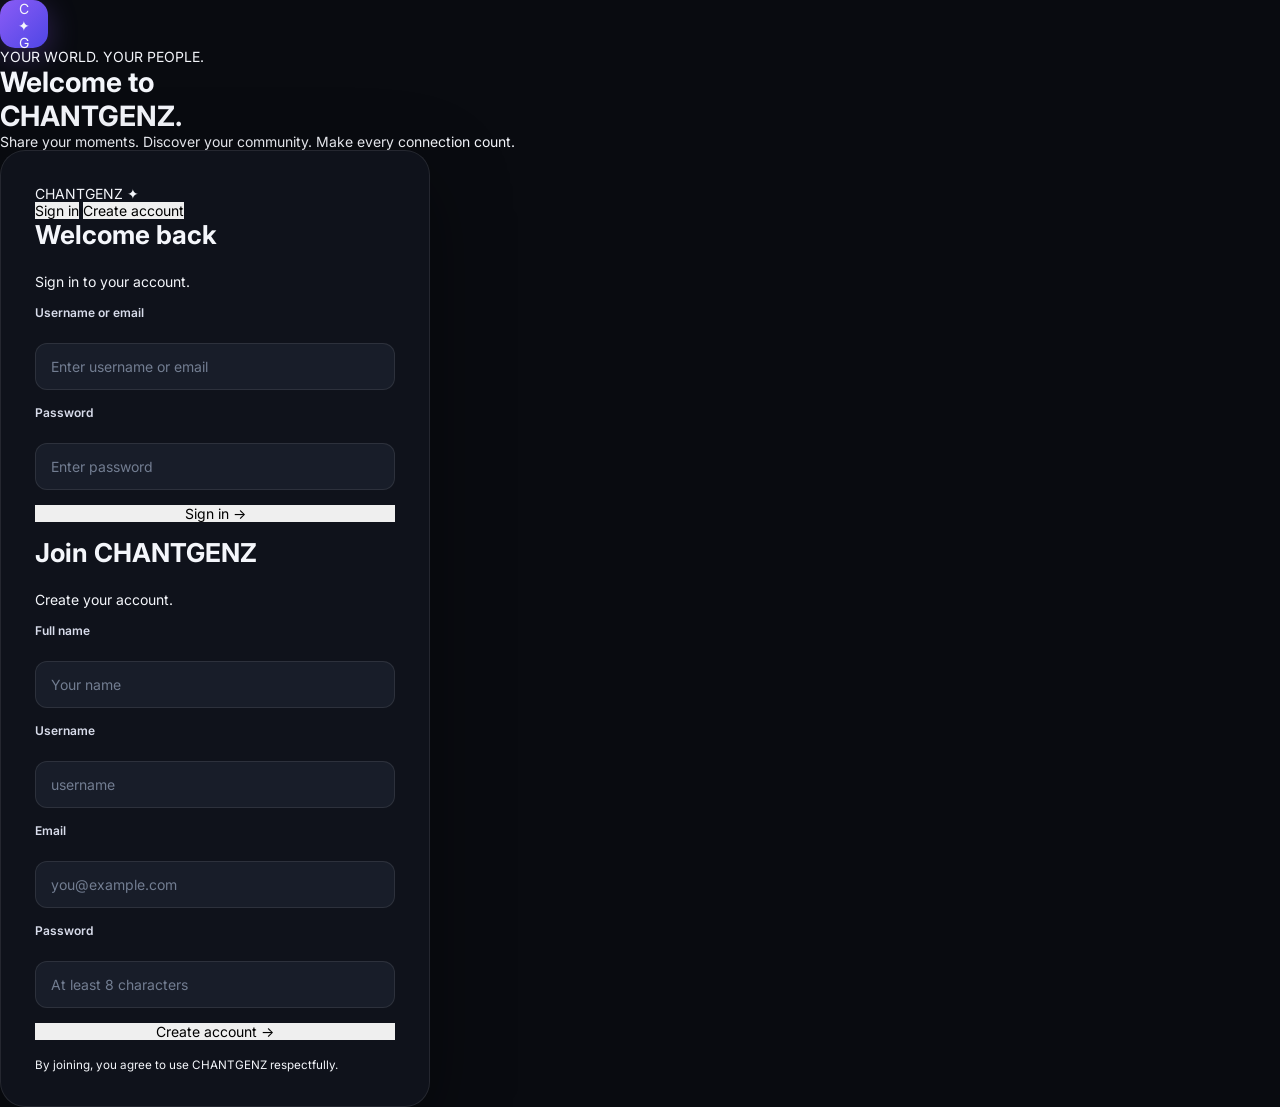
<file: frontend/index.html>
<!DOCTYPE html>
<html lang="en">
<head>
  <meta charset="UTF-8">
  <meta name="viewport" content="width=device-width, initial-scale=1.0">
  <meta name="theme-color" content="#10101c">
  <meta name="description" content="CHANTGENZ — Share moments, discover your community and connect with people.">
  <title>CHANTGENZ — Your Social Universe</title>
  <link rel="stylesheet" href="index.css">
</head>

<body>

  <!-- AUTHENTICATION -->
  <main id="authView" class="auth-screen">

    <div class="auth-brand">
      <div class="brand-logo">C<span>✦</span>G</div>
      <p>YOUR WORLD. YOUR PEOPLE.</p>

      <h1>Welcome to<br><span>CHANTGENZ.</span></h1>

      <p class="auth-description">
        Share your moments. Discover your community.
        Make every connection count.
      </p>
    </div>

    <section class="auth-card">

      <div class="auth-logo">CHANTGENZ ✦</div>

      <div class="auth-tabs">
        <button type="button" class="auth-tab active" data-tab="login">
          Sign in
        </button>

        <button type="button" class="auth-tab" data-tab="register">
          Create account
        </button>
      </div>

      <!-- LOGIN -->
      <form id="loginForm">

        <h2>Welcome back</h2>
        <p>Sign in to your account.</p>

        <label for="loginIdentifier">Username or email</label>
        <input
          id="loginIdentifier"
          name="identifier"
          type="text"
          autocomplete="username"
          required
          placeholder="Enter username or email"
        >

        <label for="loginPassword">Password</label>
        <input
          id="loginPassword"
          name="password"
          type="password"
          autocomplete="current-password"
          minlength="8"
          required
          placeholder="Enter password"
        >

        <button class="main-btn" type="submit">
          Sign in →
        </button>

        <p id="loginStatus" class="status" role="status" aria-live="polite"></p>

      </form>

      <!-- REGISTER -->
      <form id="registerForm" class="hidden">

        <h2>Join CHANTGENZ</h2>
        <p>Create your account.</p>

        <label for="regName">Full name</label>
        <input
          id="regName"
          name="name"
          type="text"
          autocomplete="name"
          maxlength="100"
          required
          placeholder="Your name"
        >

        <label for="regUsername">Username</label>
        <input
          id="regUsername"
          name="username"
          type="text"
          autocomplete="username"
          minlength="3"
          maxlength="30"
          pattern="[A-Za-z0-9_]+"
          required
          placeholder="username"
        >

        <label for="regEmail">Email</label>
        <input
          id="regEmail"
          name="email"
          type="email"
          autocomplete="email"
          required
          placeholder="you@example.com"
        >

        <label for="regPassword">Password</label>
        <input
          id="regPassword"
          name="password"
          type="password"
          autocomplete="new-password"
          minlength="8"
          required
          placeholder="At least 8 characters"
        >

        <button class="main-btn" type="submit">
          Create account →
        </button>

        <p id="registerStatus" class="status" role="status" aria-live="polite"></p>

      </form>

      <small>
        By joining, you agree to use CHANTGENZ respectfully.
      </small>

    </section>
  </main>


  <!-- MAIN APPLICATION -->
  <main id="appView" class="app hidden">

    <!-- SIDEBAR -->
    <aside class="sidebar">

      <div class="brand">C<span>✦</span>G</div>
      <h3>CHANTGENZ</h3>

      <nav aria-label="Main navigation">

        <button type="button" class="nav-btn active" data-view="home">
          ⌂ <span>Home</span>
        </button>

        <button type="button" class="nav-btn" data-view="explore">
          ⌕ <span>Explore</span>
        </button>

        <button type="button" class="nav-btn" data-view="reels">
          ▷ <span>Reels</span>
        </button>

        <button type="button" class="nav-btn" data-view="messages">
          ✉ <span>Messages</span>
        </button>

        <button type="button" class="nav-btn" data-view="notifications">
          ♡ <span>Notifications</span>
        </button>

        <button type="button" class="nav-btn" data-view="profile">
          ◉ <span>Profile</span>
        </button>

        <button type="button" class="nav-btn" data-view="settings">
          ⚙ <span>Settings</span>
        </button>

      </nav>

      <button type="button" id="createPostBtn" class="create-btn">
        ＋ Create post
      </button>

      <div class="sidebar-bottom">
        <span id="sidebarUsername">@user</span>

        <button type="button" id="logoutBtn">
          Sign out ↗
        </button>
      </div>

    </aside>


    <!-- MAIN CONTENT -->
    <section class="main-content">

      <header class="topbar">

        <div>
          <span class="subheading">YOUR SOCIAL UNIVERSE</span>
          <h2 id="pageTitle">Home</h2>
        </div>

        <div class="top-right">

          <input
            id="globalSearch"
            type="search"
            placeholder="Search people..."
            aria-label="Search people"
          >

          <button
            type="button"
            id="profileShortcut"
            class="user-avatar"
            aria-label="Open profile"
          >
            U
          </button>

        </div>

      </header>


      <!-- HOME -->
      <section id="homeView" class="page-view active">

        <div class="welcome-card">
          <span>✦ CHANTGENZ COMMUNITY</span>

          <h1>Make your moments<br>matter.</h1>

          <p>Your world is waiting to be shared.</p>

          <button type="button" id="homeCreateBtn">
            ＋ Share a moment
          </button>
        </div>


        <!-- STORIES -->
        <div class="section-title">
          <h3>Stories</h3>
          <span>Moments disappear after 24 hours</span>
        </div>

        <div id="storiesList" class="stories-list">

          <div class="story-item">
            <div class="story-ring">＋</div>
            <small>Your story</small>
          </div>

        </div>


        <!-- FEED -->
        <div class="section-title">
          <h3>Community feed</h3>
          <span>Latest posts</span>
        </div>

        <div id="feedList" class="feed-list">
          <div class="empty-state">Loading your community...</div>
        </div>

      </section>


      <!-- EXPLORE -->
      <section id="exploreView" class="page-view hidden">

        <div class="section-title">
          <h3>Discover people</h3>
          <span>Find your community</span>
        </div>

        <input
          id="exploreSearch"
          class="search-box"
          type="search"
          placeholder="Search by username or name..."
        >

        <div id="exploreResults" class="people-grid"></div>

      </section>


      <!-- REELS -->
      <section id="reelsView" class="page-view hidden">

        <div class="section-title">
          <h3>CHANTGENZ Reels</h3>
          <span>Short videos from the community</span>
        </div>

        <div id="reelsList" class="reels-grid">

          <div class="empty-state">
            No reels yet. Video sharing is coming in the next development stage.
          </div>

        </div>

      </section>


      <!-- MESSAGES -->
      <section id="messagesView" class="page-view hidden">

        <div class="section-title">
          <h3>Your conversations</h3>
          <span>Private messages</span>
        </div>

        <div class="message-layout">

          <div class="message-users">

            <input
              id="messageSearch"
              type="search"
              placeholder="Find people..."
            >

            <div id="messagePeople"></div>

          </div>

          <div class="chat-area">

            <div id="chatHeader">
              Select a person to chat
            </div>

            <div id="chatMessages"></div>

            <form id="messageForm">

              <input
                id="messageInput"
                type="text"
                placeholder="Write a message..."
                maxlength="4000"
                autocomplete="off"
                disabled
              >

              <button id="sendMessageBtn" type="submit" disabled>
                Send
              </button>

            </form>

          </div>

        </div>

      </section>


      <!-- NOTIFICATIONS -->
      <section id="notificationsView" class="page-view hidden">

        <div class="section-title">
          <h3>Notifications</h3>
          <span>Your latest activity</span>
        </div>

        <div id="notificationList" class="empty-state">
          Notifications will appear here.
        </div>

      </section>


      <!-- PROFILE -->
      <section id="profileView" class="page-view hidden">

        <div id="profileContent">
          <div class="empty-state">Loading profile...</div>
        </div>

      </section>


      <!-- SETTINGS -->
      <section id="settingsView" class="page-view hidden">

        <div class="section-title">
          <h3>Settings</h3>
          <span>Manage your account</span>
        </div>

        <div class="settings-card">

          <h3>Account</h3>

          <button type="button" id="editProfileBtn">
            Edit profile
          </button>

          <button type="button" id="privacyBtn">
            Privacy settings
          </button>

          <button type="button" id="securityBtn">
            Security settings
          </button>

          <h3>Appearance</h3>

          <button type="button" id="themeBtn">
            Toggle appearance
          </button>

        </div>

      </section>

    </section>

  </main>


  <!-- CREATE POST DIALOG -->
  <dialog id="postDialog">

    <form id="postForm">

      <div class="dialog-header">

        <h2>Create a post</h2>

        <button type="button" id="closePost" aria-label="Close">
          ✕
        </button>

      </div>

      <label for="postImage">Choose an image</label>

      <input
        id="postImage"
        type="file"
        accept="image/png,image/jpeg,image/webp"
        required
      >

      <label for="postCaption">Write a caption</label>

      <textarea
        id="postCaption"
        maxlength="2200"
        rows="4"
        placeholder="Share your moment..."
      ></textarea>

      <button class="main-btn" type="submit">
        Share post ↗
      </button>

      <p id="postStatus" class="status" role="status" aria-live="polite"></p>

    </form>

  </dialog>


  <!-- TOAST NOTIFICATIONS -->
  <div id="toast" class="toast" role="status" aria-live="polite"></div>


  <!-- JAVASCRIPT -->
  <script src="index.js" defer></script>

</body>
</html>
</file>
<file: frontend/index.css>
/* =========================================
   CHANTGENZ v2.0
   Premium Dark Social Media Design
========================================= */

@import url('https://fonts.googleapis.com/css2?family=Inter:wght@400;500;600;700;800&display=swap');

:root {
    --bg: #090b10;
    --surface: #11141d;
    --surface-2: #181d29;
    --surface-3: #202737;
    --text: #f4f6fb;
    --muted: #929bad;
    --primary: #8b5cf6;
    --primary-light: #a78bfa;
    --border: rgba(255,255,255,0.09);
    --danger: #ff5d73;
    --success: #35d49a;
    --radius: 18px;
    --sidebar-width: 245px;
}

* {
    box-sizing: border-box;
    margin: 0;
    padding: 0;
}

html {
    scroll-behavior: smooth;
}

body {
    min-height: 100vh;
    background: var(--bg);
    color: var(--text);
    font-family: 'Inter', sans-serif;
    font-size: 14px;
}

button,
input,
textarea {
    font: inherit;
}

button {
    cursor: pointer;
    border: none;
}

input,
textarea {
    outline: none;
}

a {
    color: inherit;
    text-decoration: none;
}

/* AUTHENTICATION */

.auth-view {
    min-height: 100vh;
    display: grid;
    grid-template-columns: 1fr 430px;
    align-items: center;
    gap: 70px;
    padding: 60px 9%;
    background:
        radial-gradient(circle at 15% 20%, rgba(139,92,246,.20), transparent 35%),
        radial-gradient(circle at 80% 80%, rgba(59,130,246,.13), transparent 30%),
        var(--bg);
}

.auth-hero {
    max-width: 650px;
}

.brand {
    display: flex;
    align-items: center;
    gap: 12px;
    font-size: 24px;
    font-weight: 800;
    letter-spacing: -1px;
}

.brand-logo {
    width: 48px;
    height: 48px;
    display: grid;
    place-items: center;
    border-radius: 15px;
    background: linear-gradient(135deg, #8b5cf6, #4f46e5);
    box-shadow: 0 8px 30px rgba(139,92,246,.3);
}

.hero-tag {
    color: var(--primary-light);
    font-size: 12px;
    font-weight: 700;
    letter-spacing: 3px;
    margin-top: 75px;
}

.auth-hero h1 {
    font-size: clamp(42px, 6vw, 76px);
    line-height: 1.08;
    letter-spacing: -4px;
    margin: 20px 0;
}

.gradient-text {
    background: linear-gradient(90deg, #a78bfa, #60a5fa);
    background-clip: text;
    -webkit-background-clip: text;
    color: transparent;
}

.auth-hero p {
    max-width: 470px;
    color: var(--muted);
    line-height: 1.8;
    font-size: 15px;
}

.hero-features {
    display: flex;
    flex-wrap: wrap;
    gap: 12px;
    margin-top: 30px;
}

.hero-features span {
    padding: 11px 15px;
    border: 1px solid var(--border);
    background: rgba(255,255,255,.035);
    border-radius: 30px;
    color: #d7dbea;
    font-size: 12px;
}

/* AUTH CARD */

.auth-card {
    width: 100%;
    max-width: 430px;
    padding: 34px;
    border: 1px solid var(--border);
    border-radius: 25px;
    background: rgba(17,20,29,.92);
    box-shadow: 0 25px 80px rgba(0,0,0,.35);
    backdrop-filter: blur(20px);
}

.auth-card h2 {
    font-size: 26px;
    margin-bottom: 8px;
}

.auth-card > p {
    color: var(--muted);
    margin-bottom: 25px;
    line-height: 1.6;
}

.auth-card form {
    display: flex;
    flex-direction: column;
    gap: 15px;
}

.auth-card label,
.field-label {
    display: block;
    margin-bottom: 8px;
    color: #d8dceb;
    font-size: 12px;
    font-weight: 600;
}

.auth-card input,
.search-input,
.message-input,
textarea,
.form-input {
    width: 100%;
    padding: 14px 15px;
    color: var(--text);
    background: var(--surface-2);
    border: 1px solid var(--border);
    border-radius: 12px;
    transition: .2s;
}

input:focus,
textarea:focus {
    border-color: var(--primary);
    box-shadow: 0 0 0 3px rgba(139,92,246,.12);
}

.auth-card input::placeholder,
textarea::placeholder {
    color: #727d91;
}

.primary-btn {
    padding: 14px 20px;
    border-radius: 12px;
    color: white;
    font-weight: 700;
    background: linear-gradient(135deg, #8b5cf6, #6366f1);
    transition: .2s;
}

.primary-btn:hover {
    transform: translateY(-2px);
    box-shadow: 0 8px 25px rgba(139,92,246,.25);
}

.secondary-btn {
    padding: 12px 18px;
    color: var(--text);
    background: var(--surface-3);
    border: 1px solid var(--border);
    border-radius: 11px;
}

.danger-btn {
    padding: 12px 18px;
    color: white;
    background: #a52d45;
    border-radius: 11px;
}

.auth-status {
    min-height: 18px;
    color: var(--danger);
    font-size: 12px;
}

.auth-status.success {
    color: var(--success);
}

/* MAIN APPLICATION */

.app-view {
    min-height: 100vh;
}

.app-layout {
    min-height: 100vh;
    display: grid;
    grid-template-columns: var(--sidebar-width) minmax(0, 1fr);
}

.sidebar {
    position: sticky;
    top: 0;
    height: 100vh;
    display: flex;
    flex-direction: column;
    padding: 25px 17px;
    border-right: 1px solid var(--border);
    background: #0d1018;
}

.sidebar .brand {
    padding: 0 10px;
    margin-bottom: 45px;
}

.sidebar-nav {
    display: flex;
    flex-direction: column;
    gap: 7px;
}

.nav-link {
    display: flex;
    align-items: center;
    gap: 14px;
    width: 100%;
    padding: 14px 15px;
    color: var(--muted);
    background: transparent;
    border-radius: 12px;
    text-align: left;
    font-weight: 600;
    transition: .2s;
}

.nav-link:hover,
.nav-link.active {
    color: white;
    background: var(--surface-3);
}

.nav-link.active {
    box-shadow: inset 3px 0 var(--primary);
}

.nav-icon {
    width: 22px;
    text-align: center;
    font-size: 19px;
}

.sidebar-bottom {
    margin-top: auto;
    padding-top: 20px;
    border-top: 1px solid var(--border);
}

.user-mini {
    display: flex;
    align-items: center;
    gap: 12px;
    padding: 12px 8px;
}

.user-mini strong {
    display: block;
    font-size: 12px;
}

.user-mini small {
    color: var(--muted);
}

/* AVATARS */

.avatar {
    width: 42px;
    height: 42px;
    flex-shrink: 0;
    display: grid;
    place-items: center;
    overflow: hidden;
    border-radius: 50%;
    background: linear-gradient(135deg, #8b5cf6, #2563eb);
    color: white;
    font-weight: 800;
}

.avatar img {
    width: 100%;
    height: 100%;
    object-fit: cover;
}

.avatar.large {
    width: 85px;
    height: 85px;
    font-size: 25px;
}

/* MAIN CONTENT */

.main-content {
    width: 100%;
    max-width: 1100px;
    margin: 0 auto;
    padding: 30px 45px 60px;
}

.topbar {
    display: flex;
    align-items: center;
    justify-content: space-between;
    gap: 20px;
    margin-bottom: 30px;
}

.topbar h1 {
    font-size: 25px;
    letter-spacing: -.8px;
}

.topbar p {
    margin-top: 6px;
    color: var(--muted);
    font-size: 12px;
}

.topbar-actions {
    display: flex;
    align-items: center;
    gap: 12px;
}

/* VIEWS */

.page-view {
    display: none;
    animation: fadeIn .25s ease;
}

.page-view.active {
    display: block;
}

@keyframes fadeIn {
    from {
        opacity: 0;
        transform: translateY(7px);
    }
    to {
        opacity: 1;
        transform: translateY(0);
    }
}

/* WELCOME */

.welcome-card {
    position: relative;
    overflow: hidden;
    padding: 30px;
    margin-bottom: 30px;
    border: 1px solid rgba(167,139,250,.2);
    border-radius: 20px;
    background:
        radial-gradient(circle at 90% 20%, rgba(167,139,250,.25), transparent 35%),
        linear-gradient(120deg, #1b1831, #151d31);
}

.welcome-card h2 {
    font-size: 25px;
    margin-bottom: 10px;
}

.welcome-card p {
    color: #b4bdd0;
    line-height: 1.7;
}

/* STORIES */

.section-heading {
    display: flex;
    align-items: center;
    justify-content: space-between;
    margin: 28px 0 16px;
}

.section-heading h2 {
    font-size: 17px;
}

.section-heading small {
    color: var(--muted);
}

.stories-list {
    display: flex;
    gap: 18px;
    overflow-x: auto;
    padding: 5px 2px 16px;
}

.story-item {
    min-width: 68px;
    text-align: center;
}

.story-ring {
    width: 62px;
    height: 62px;
    padding: 3px;
    margin: 0 auto 8px;
    border-radius: 50%;
    background: linear-gradient(135deg, #f59e0b, #ec4899, #8b5cf6);
}

.story-ring .avatar {
    width: 100%;
    height: 100%;
    border: 3px solid var(--bg);
}

.story-item small {
    display: block;
    max-width: 75px;
    overflow: hidden;
    color: var(--muted);
    text-overflow: ellipsis;
    white-space: nowrap;
}

/* FEED */

.feed-list {
    display: flex;
    flex-direction: column;
    gap: 22px;
}

.post-card {
    overflow: hidden;
    border: 1px solid var(--border);
    border-radius: var(--radius);
    background: var(--surface);
}

.post-header {
    display: flex;
    align-items: center;
    gap: 12px;
    padding: 16px;
}

.post-header strong {
    display: block;
    font-size: 13px;
}

.post-header small {
    display: block;
    margin-top: 4px;
    color: var(--muted);
    font-size: 11px;
}

.post-image {
    width: 100%;
    max-height: 600px;
    display: block;
    object-fit: cover;
    background: var(--surface-2);
}

.post-caption {
    padding: 15px 16px;
    line-height: 1.7;
    color: #d6dbea;
}

.post-actions {
    display: flex;
    align-items: center;
    gap: 20px;
    padding: 0 16px 16px;
}

.post-actions button {
    color: var(--muted);
    background: transparent;
    font-size: 18px;
}

.post-actions button:hover {
    color: var(--primary-light);
}

/* EXPLORE */

.search-area {
    display: flex;
    gap: 10px;
    margin-bottom: 25px;
}

.search-area input {
    flex: 1;
    min-width: 0;
}

.explore-results {
    display: grid;
    grid-template-columns: repeat(3, minmax(0, 1fr));
    gap: 12px;
}

.explore-card {
    padding: 16px;
    border: 1px solid var(--border);
    border-radius: 15px;
    background: var(--surface);
}

/* REELS */

.reels-list {
    display: grid;
    grid-template-columns: repeat(3, minmax(0, 1fr));
    gap: 15px;
}

.reel-card {
    min-height: 230px;
    display: flex;
    align-items: center;
    justify-content: center;
    padding: 15px;
    border-radius: 16px;
    background: linear-gradient(145deg, #272044, #17243b);
    color: white;
    text-align: center;
}

/* MESSAGES */

.messages-layout {
    display: grid;
    grid-template-columns: 260px minmax(0, 1fr);
    min-height: 500px;
    overflow: hidden;
    border: 1px solid var(--border);
    border-radius: 18px;
    background: var(--surface);
}

.message-people {
    padding: 15px;
    border-right: 1px solid var(--border);
}

.message-person {
    display: flex;
    align-items: center;
    gap: 10px;
    padding: 12px 7px;
    border-bottom: 1px solid var(--border);
    cursor: pointer;
}

.message-person:hover {
    background: var(--surface-2);
}

.chat-panel {
    display: flex;
    flex-direction: column;
    min-width: 0;
}

.chat-header {
    padding: 18px;
    border-bottom: 1px solid var(--border);
    font-weight: 700;
}

.chat-messages {
    flex: 1;
    min-height: 300px;
    display: flex;
    flex-direction: column;
    gap: 12px;
    padding: 18px;
}

.message-bubble {
    max-width: 75%;
    width: fit-content;
    padding: 11px 14px;
    border-radius: 14px;
    background: var(--surface-3);
    line-height: 1.5;
}

.message-bubble.mine {
    align-self: flex-end;
    background: #6544c9;
}

.message-form {
    display: flex;
    gap: 10px;
    padding: 15px;
    border-top: 1px solid var(--border);
}

.message-form input {
    flex: 1;
    min-width: 0;
}

/* PROFILE */

.profile-header {
    display: flex;
    align-items: center;
    gap: 25px;
    padding: 25px;
    border: 1px solid var(--border);
    border-radius: 18px;
    background: var(--surface);
}

.profile-info h2 {
    margin-bottom: 8px;
}

.profile-info p {
    color: var(--muted);
    line-height: 1.6;
}

.profile-stats {
    display: flex;
    gap: 25px;
    margin-top: 18px;
}

.profile-stats strong {
    display: block;
    font-size: 17px;
}

.profile-stats small {
    color: var(--muted);
}

/* SETTINGS */

.settings-list {
    display: flex;
    flex-direction: column;
    gap: 12px;
}

.settings-item {
    display: flex;
    align-items: center;
    justify-content: space-between;
    gap: 15px;
    padding: 18px;
    border: 1px solid var(--border);
    border-radius: 14px;
    background: var(--surface);
}

.settings-item p {
    margin-top: 5px;
    color: var(--muted);
    font-size: 12px;
}

/* DIALOG */

dialog {
    width: min(92%, 480px);
    max-height: 85vh;
    margin: auto;
    padding: 25px;
    color: var(--text);
    background: var(--surface);
    border: 1px solid var(--border);
    border-radius: 20px;
}

dialog::backdrop {
    background: rgba(0,0,0,.75);
    backdrop-filter: blur(5px);
}

dialog h2 {
    margin-bottom: 20px;
}

dialog form {
    display: flex;
    flex-direction: column;
    gap: 15px;
}

dialog textarea {
    min-height: 100px;
    resize: vertical;
}

.dialog-actions {
    display: flex;
    justify-content: flex-end;
    gap: 10px;
}

/* TOAST */

.toast {
    position: fixed;
    right: 25px;
    bottom: 25px;
    z-index: 1000;
    max-width: 320px;
    padding: 14px 20px;
    color: white;
    background: #252b3a;
    border: 1px solid var(--border);
    border-radius: 12px;
    box-shadow: 0 10px 35px rgba(0,0,0,.3);
    opacity: 0;
    pointer-events: none;
    transform: translateY(15px);
    transition: .25s;
}

.toast.show {
    opacity: 1;
    transform: translateY(0);
}

/* EMPTY STATES */

.empty-state {
    padding: 35px 20px;
    color: var(--muted);
    text-align: center;
    border: 1px dashed var(--border);
    border-radius: 15px;
}

.empty-state strong {
    display: block;
    color: var(--text);
    margin-bottom: 8px;
}

/* SCROLLBAR */

::-webkit-scrollbar {
    width: 7px;
    height: 7px;
}

::-webkit-scrollbar-thumb {
    background: #343b4c;
    border-radius: 10px;
}

::-webkit-scrollbar-track {
    background: transparent;
}

/* RESPONSIVE DESIGN */

@media (max-width: 1000px) {
    :root {
        --sidebar-width: 205px;
    }

    .main-content {
        padding: 25px;
    }

    .auth-view {
        gap: 35px;
        padding: 45px;
    }
}

@media (max-width: 760px) {
    .auth-view {
        grid-template-columns: 1fr;
        justify-items: center;
        gap: 35px;
        padding: 35px 20px;
    }

    .auth-hero {
        text-align: center;
    }

    .auth-hero .brand {
        justify-content: center;
    }

    .hero-tag {
        margin-top: 35px;
    }

    .auth-hero p {
        margin: auto;
    }

    .hero-features {
        justify-content: center;
    }

    .auth-card {
        max-width: 480px;
    }

    .app-layout {
        display: block;
    }

    .sidebar {
        position: fixed;
        z-index: 100;
        top: auto;
        bottom: 0;
        width: 100%;
        height: auto;
        padding: 8px 5px;
        border-top: 1px solid var(--border);
        border-right: none;
        background: rgba(13,16,24,.97);
        backdrop-filter: blur(15px);
    }

    .sidebar .brand,
    .sidebar-bottom {
        display: none;
    }

    .sidebar-nav {
        flex-direction: row;
        justify-content: space-around;
        gap: 2px;
    }

    .nav-link {
        flex: 1;
        justify-content: center;
        padding: 12px 5px;
    }

    .nav-link span:last-child {
        display: none;
    }

    .nav-icon {
        font-size: 21px;
    }

    .main-content {
        padding: 22px 15px 100px;
    }

    .messages-layout {
        grid-template-columns: 1fr;
    }

    .message-people {
        border-right: none;
        border-bottom: 1px solid var(--border);
    }

    .explore-results,
    .reels-list {
        grid-template-columns: repeat(2, minmax(0, 1fr));
    }
}

@media (max-width: 450px) {
    .auth-card {
        padding: 24px 19px;
    }

    .auth-hero h1 {
        font-size: 43px;
        letter-spacing: -2px;
    }

    .topbar {
        align-items: flex-start;
    }

    .topbar h1 {
        font-size: 21px;
    }

    .welcome-card {
        padding: 22px;
    }

    .welcome-card h2 {
        font-size: 21px;
    }

    .profile-header {
        flex-direction: column;
        align-items: flex-start;
    }

    .profile-stats {
        gap: 17px;
    }

    .explore-results,
    .reels-list {
        grid-template-columns: 1fr 1fr;
    }
}
</file>
